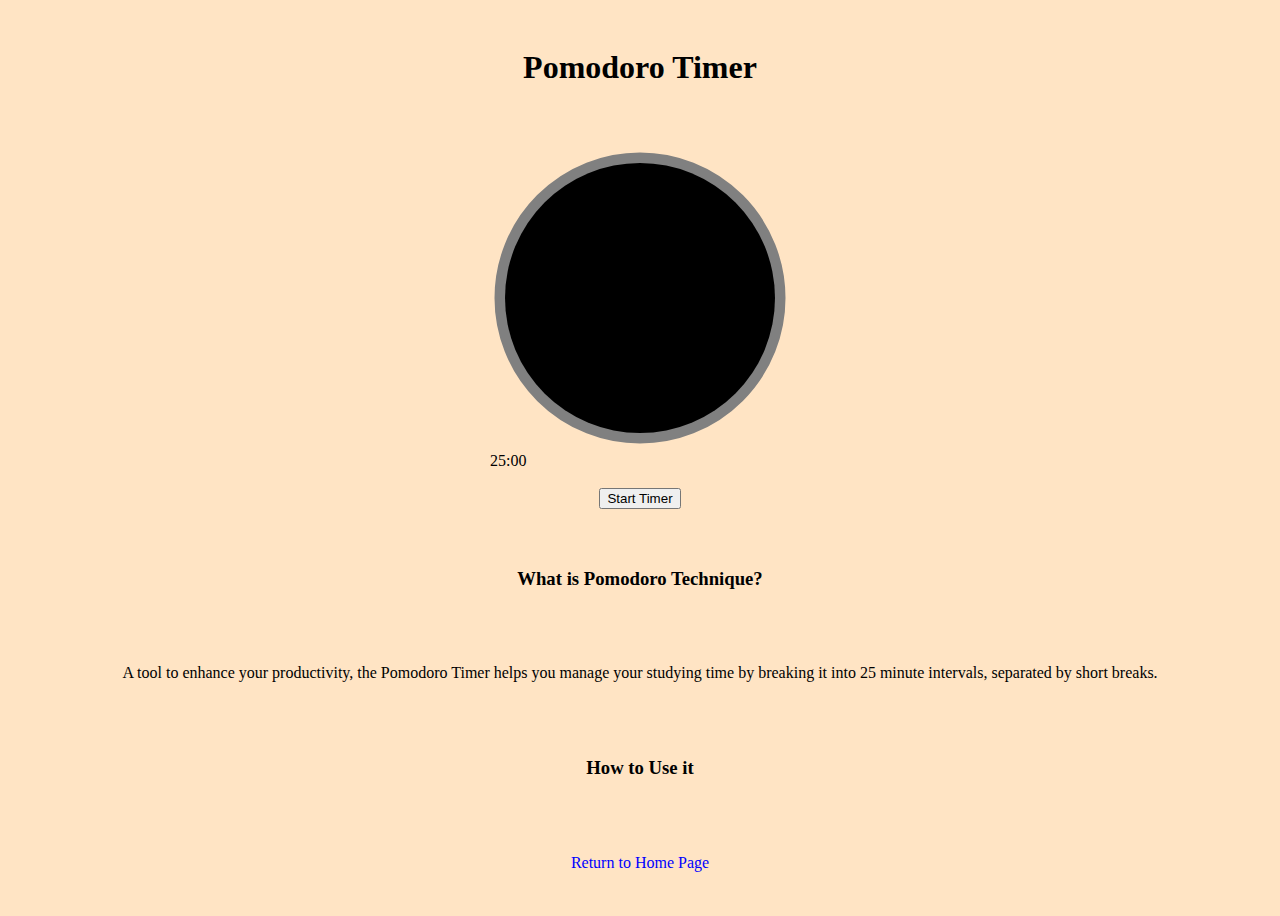
<file: pomodoro.html>
<!DOCTYPE html>
<html lang="en">
<head>
    <link rel="stylesheet" href="style.css">
    <style>
        a:link {
            color:blue;
            background-color: transparent;
            text-decoration: none;
        }

        a:visited {
            color: rgb(136, 5, 5);
            background-color: none;
            text-decoration: none;
        }

        a:hover {
            color:goldenrod;
            background-color: none;
            text-decoration: underline;
        }
    </style>
    <meta charset="UTF-8">
    <title>Pomodoro Timer</title>
</head>
<body style="background-color: bisque;">
<body>
    <h1>Pomodoro Timer</h1>

    <div id="app"></div>
    <button onclick="beginTimer()">Start Timer</button>
    
    <script>
        const full_time = 1500;
        const warning_time = 300;
        const alert_time = 100;

        const color_codes = {
            info: {
                color: "green"
            },
            warning: {
                color: "orange",
                threshold: warning_time
            },
            alert: {
                color: "red",
                threshold: alert_time
            }
        };

        const timeLimit = 1500;
        let timePassed = 0;
        let timeLeft = timeLimit;
        let timerInterval = null;
        let remainingTimeColor = color_codes.info.color;

        document.getElementById("app").innerHTML = `
        <div class="base-timer">
            <svg class="base-timer_svg" viewBox="0 0 100 100"
                xmlns="http://www.w3.org/2000/svg"
                <g class="base-timer__circle">
                    <circle class="base-timer__path-elapsed"
                    cx="50" cy="50" r="45"></circle>
                    <path 
                        id="base-timer-path-remaining" 
                        stroke-dasharray="283"
                        class="base-timer__path-remaining ${remainingTimeColor}"
                        d="
                        M 50, 50
                        m -45, 0
                        a 45, 45 0 1, 0 90, 0
                        a 45, 45 0 1, 0 -90, 0"
                        ></path>
                    </g>
                </svg>
                <span id="base-timer-label" class="base-timer__label">${formatTime(timeLeft)}</span>
            </div>
            `;
        
        beginTimer();

        function timeUp() {
            clearInterval(timerInterval);
        }

        function beginTimer() {
            timerInterval = setInterval(); {
                timePassed += 1;
                timeLeft = timeLimit - timePassed;
                document.getElementById("base-timer-label").innerHTML = formatTime(timeLeft);
                setRemainingTimeColor(timeLeft);

                if (timeLeft === 0) {
                    timeUp();
                }
            }
        }

        function formatTime(time) {
            const minutes = Math.floor(time/60);
            let seconds = time % 60;

            if (seconds < 10) {
                seconds = `0${seconds}`;
            }
            return `${minutes}:${seconds}`;
        }

        function setRemainingTimeColor(timeLeft) {
            const {alert, warning, info} = color_codes;
            if (timeLeft = alert.threshold) {
                document.getElementById("base-timer-path-remaining")
                document.classList.remove(warning.color);

                document.getElementById("base-timer-path-remaining")
                document.classList.add(alert.color);

            } else if (timeLeft = warning.threshold) {
                document.getElementById("base-timer-path-remaining")
                document.classList.remove(info.color)

                document.getElementById("base-timer-path-remaining")
                document.classList.add(warning.color);
            }
        }

        function calculateTime() {
            const timeFraction = timeLeft / timeLimit;
            return timeFraction - (1/timeLimit) * (1 - timeFraction);
        }
    </script>

    <h3>What is Pomodoro Technique?</h3>
    <p>A tool to enhance your productivity, the Pomodoro Timer helps you manage your studying time by breaking it into 25 minute intervals, separated by short breaks.</p>
    <h3>How to Use it</h3>

    <p><a href="index.html">Return to Home Page</a></p>

</body>
</html>
</file>
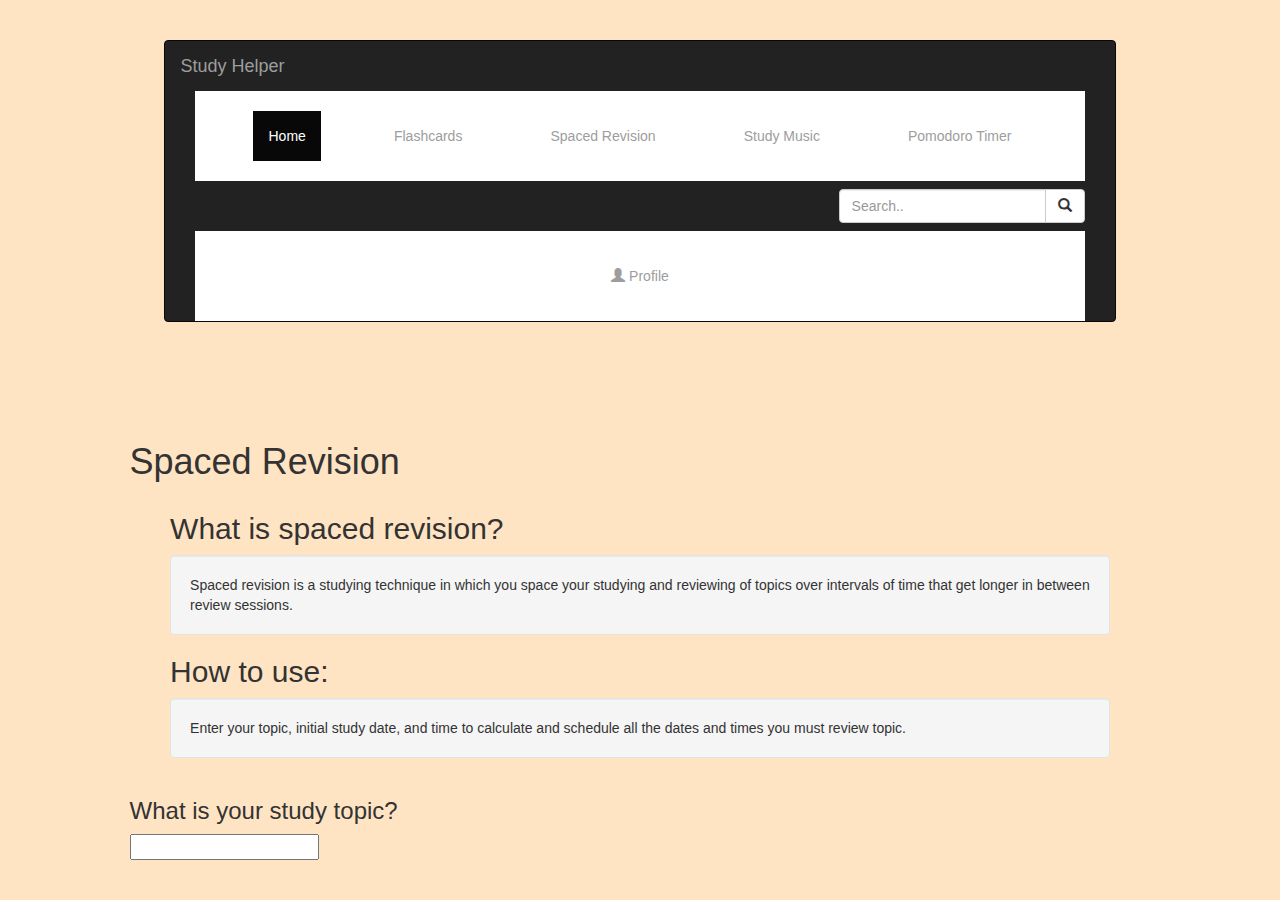
<file: spacedrevision.html>
<!DOCTYPE html>
<html lang="en">
  <head>
    <meta charset="utf-8">
    <title>Spaced Revision</title>
    <meta name="viewport" content="width=device-width, initial-scale=1">
    <link rel="stylesheet" href="https://maxcdn.bootstrapcdn.com/bootstrap/3.4.1/css/bootstrap.min.css">
    <link href='//fonts.googleapis.com/css?family=Playfair Display:400,700' rel='stylesheet' type='text/css'>
    <script src="https://ajax.googleapis.com/ajax/libs/jquery/3.5.1/jquery.min.js"></script>
    <script src="https://maxcdn.bootstrapcdn.com/bootstrap/3.4.1/js/bootstrap.min.js"></script>
    <link rel="stylesheet" href="style.css">
    <style>
        a:link {
            color:blue;
            background-color: transparent;
            text-decoration: none;
        }

        a:visited {
            color: rgb(136, 5, 5);
            background-color: none;
            text-decoration: none;
        }

        a:hover {
            color:goldenrod;
            background-color: none;
            text-decoration: underline;
        }
    </style>
</head>
    <body style="background-color: bisque;">
  <body>

<nav class="navbar navbar-inverse">
  <div class="container-fluid">
    <div class="navbar-header">
      <button type="button" class="navbar-toggle" data-toggle="collapse" data-target="#myNavbar">
        <span class="icon-bar"></span>
        <span class="icon-bar"></span>
        <span class="icon-bar"></span>                        
      </button>
      <a class="navbar-brand" href="index.html">Study Helper                             </a>
    </div>
    <div class="collapse navbar-collapse" id="myNavbar">
      <ul class="nav navbar-nav">
        <li class="active"><a href="index.html">Home</a></li>
        <li><a href="flash.html">Flashcards</a></li>
        <li><a href="spacedrevision.html">Spaced Revision</a></li>
        <li><a href="StudyMusic.html">Study Music</a></li>
        <li><a href="pomodoro.html">Pomodoro Timer</a></li>
      </ul>
      <form class="navbar-form navbar-right" role="search">
        <div class="form-group input-group">
          <input type="text" class="form-control" placeholder="Search..">
          <span class="input-group-btn">
            <button class="btn btn-default" type="button">
              <span class="glyphicon glyphicon-search"></span>
            </button>
          </span>        
        </div>
      </form>
      <ul class="nav navbar-nav navbar-right">
        <li><a href="#"><span class="glyphicon glyphicon-user"></span> Profile</a></li>
      </ul>
    </div>
  </div>
</nav>

    <header>
      <div class="container">
        <div class=""nav">
          <h1>Spaced Revision</h1>
          <div class="container">
            <h2>What is spaced revision?</h2>
            <div class="well">Spaced revision is a studying technique in which you space
                 your studying and reviewing of topics over intervals of time that get 
                 longer in between review sessions. </div>
            <h2>How to use:</h2>
            <div class="well">Enter your topic, initial study date, and time to calculate and schedule
                all the dates and times you must review topic. 
            </div>
          </div>
          </div>
            <form>
                <h3>What is your study topic?</h3>
                <input type="text" name="textbox" value=" ">
                
            </form>
          <!--<iframe frameborder="0" width="100%" height="500px" src="https://replit.com/@amdequit/SpacedRevision-embed?lite=1&outputonly=1" scrolling="no" framebord="no" allowtransparency="true" allowfullscreen="true" sandbow="allow-forms allow-pointer-lock allow-popups allow-same-origin allow-scripts allow-modals"></iframe> -->
    </header>
  </body>
</html>
</file>
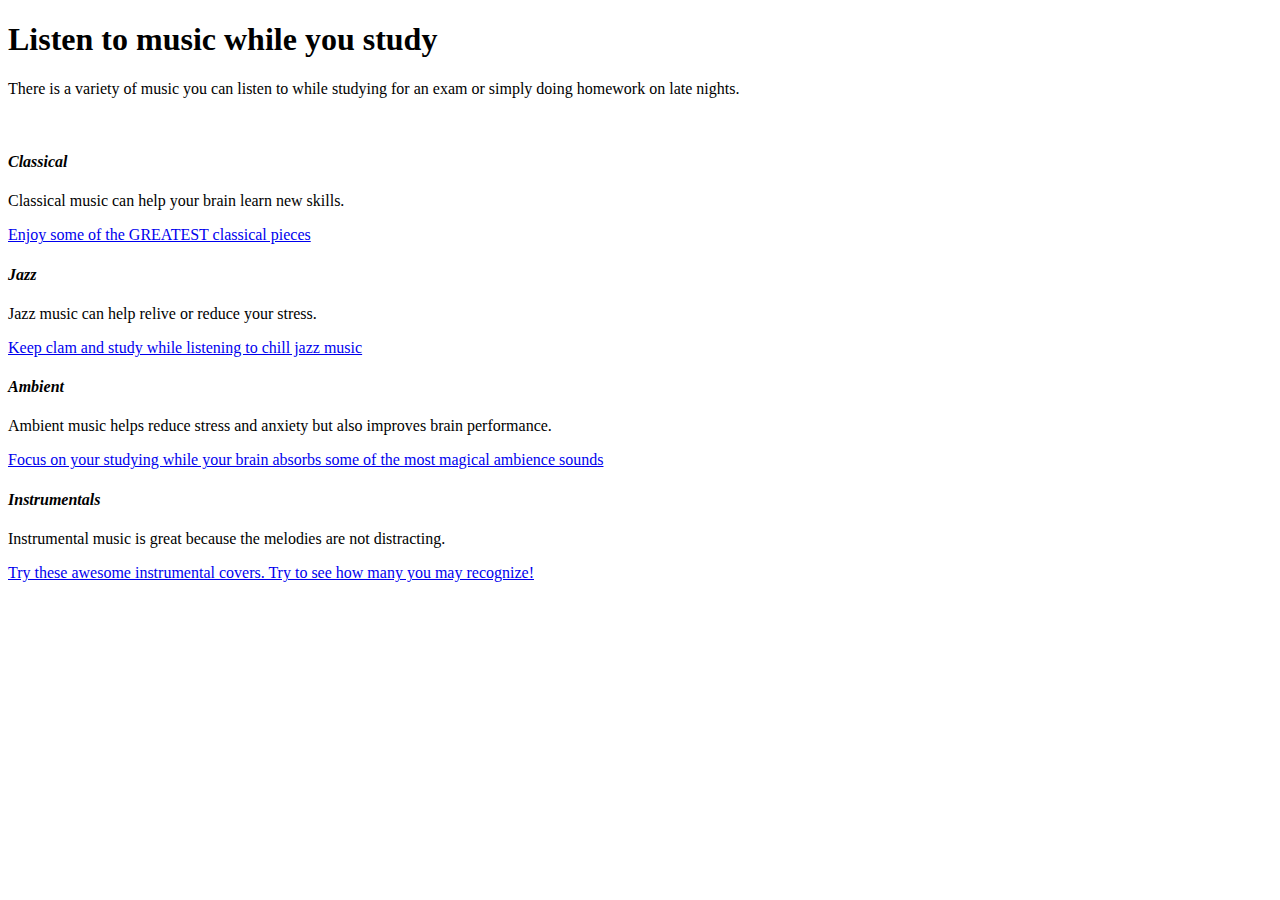
<file: StudyMusic.html>
<!DOCTYPE html>
<html lang="en">
    <head>
        <title>Study Music</title>
    <head>
    <body>

        
        <h1>Listen to music while you study</h1>
        <p>There is a variety of music you can listen to while studying for an exam or simply doing homework on late nights.</p>
        <br>
        <h4><i>Classical</i></h4>
        <p>Classical music can help your brain learn new skills.</p>
        <a href="https://youtu.be/5VB1RvyfISM">Enjoy some of the GREATEST classical pieces</a>
        <br>
        <h4><i>Jazz</i></h4>
        <p>Jazz music can help relive or reduce your stress.</p>
        <a href="https://youtu.be/EIw8SO6dadQ">Keep clam and study while listening to chill jazz music</a>
        <br>
        <h4><i>Ambient</i></h4>
        <p>Ambient music helps reduce stress and anxiety but also improves brain performance.</p>
        <a href="https://youtu.be/sjkrrmBnpGE">Focus on your studying while your brain absorbs some of the most magical ambience sounds</a>   </body>
        <br>
        <h4><i>Instrumentals</i></h4>
        <p>Instrumental music is great because the melodies are not distracting.</p>
        <a href="https://youtu.be/KH7Mli_cKEs">Try these awesome instrumental covers. Try to see how many you may recognize!</a>
    </body>


</html>
</file>
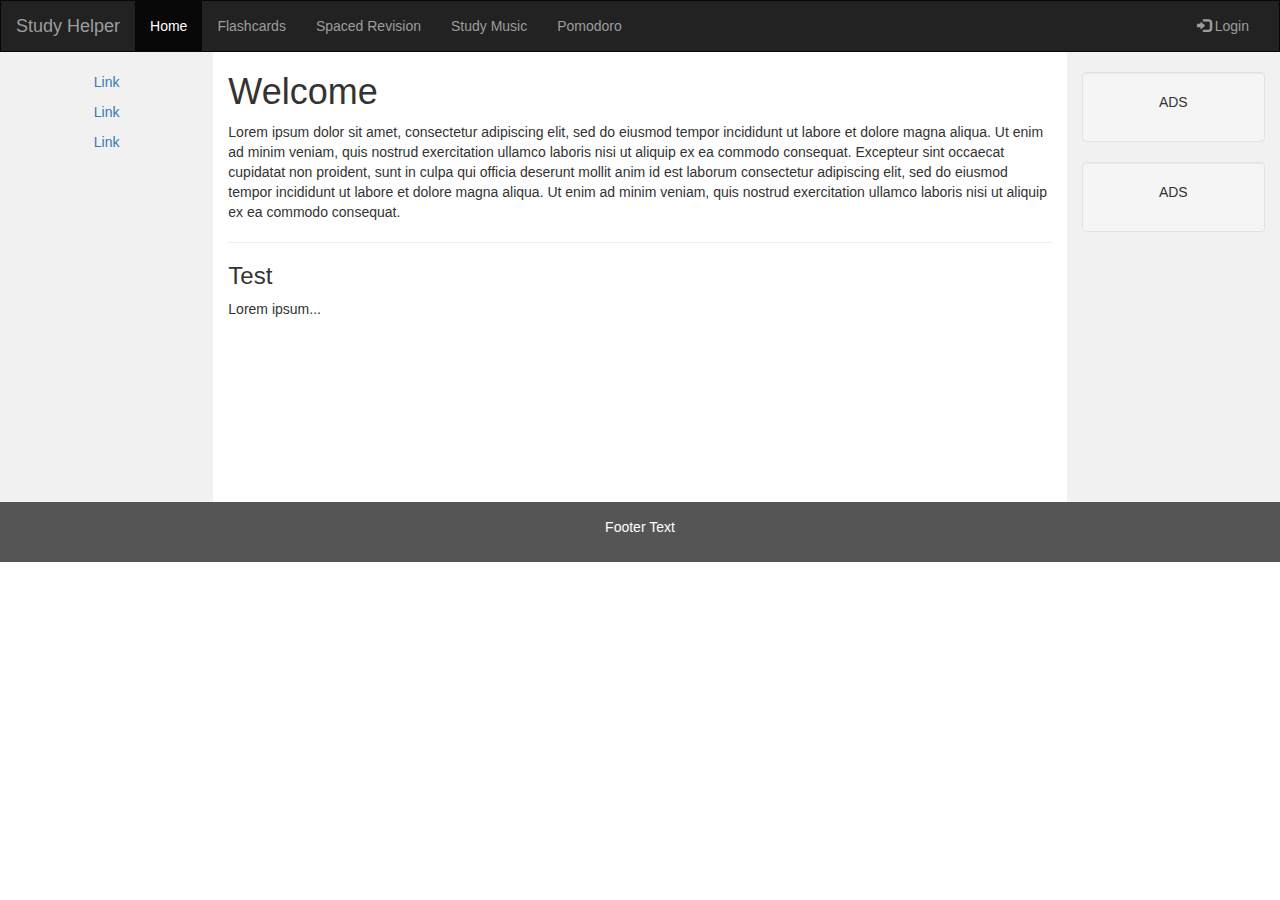
<file: testTemplate.html>
<!DOCTYPE html>
<html lang="en">
<head>
  <title>Testing</title>
  <meta charset="utf-8">
  <meta name="viewport" content="width=device-width, initial-scale=1">
  <link rel="stylesheet" href="https://maxcdn.bootstrapcdn.com/bootstrap/3.4.1/css/bootstrap.min.css">
  <script src="https://ajax.googleapis.com/ajax/libs/jquery/3.6.0/jquery.min.js"></script>
  <script src="https://maxcdn.bootstrapcdn.com/bootstrap/3.4.1/js/bootstrap.min.js"></script>
  <style>
    /* Remove the navbar's default margin-bottom and rounded borders */ 
    .navbar {
      margin-bottom: 0;
      border-radius: 0;
    }
    
    /* Set height of the grid so .sidenav can be 100% (adjust as needed) */
    .row.content {height: 450px}
    
    /* Set gray background color and 100% height */
    .sidenav {
      padding-top: 20px;
      background-color: #f1f1f1;
      height: 100%;
    }
    
    /* Set black background color, white text and some padding */
    footer {
      background-color: #555;
      color: white;
      padding: 15px;
    }
    
    /* On small screens, set height to 'auto' for sidenav and grid */
    @media screen and (max-width: 767px) {
      .sidenav {
        height: auto;
        padding: 15px;
      }
      .row.content {height:auto;} 
    }
  </style>
</head>
<body>

<nav class="navbar navbar-inverse">
  <div class="container-fluid">
    <div class="navbar-header">
      <button type="button" class="navbar-toggle" data-toggle="collapse" data-target="#myNavbar">
        <span class="icon-bar"></span>
        <span class="icon-bar"></span>
        <span class="icon-bar"></span>                        
      </button>
      <a class="navbar-brand" href="index.html">Study Helper</a>
    </div>
    <div class="collapse navbar-collapse" id="myNavbar">
      <ul class="nav navbar-nav">
        <li class="active"><a href="index.html">Home</a></li>
        <li><a href="flash.html">Flashcards</a></li>
        <li><a href="spacedrevision.html">Spaced Revision</a></li>
        <li><a href="StudyMusic.html">Study Music</a></li>
        <li><a href="pomodoro.html">Pomodoro</a></li>
      </ul>
      <ul class="nav navbar-nav navbar-right">
        <li><a href="#"><span class="glyphicon glyphicon-log-in"></span> Login</a></li>
      </ul>
    </div>
  </div>
</nav>
  
<div class="container-fluid text-center">    
  <div class="row content">
    <div class="col-sm-2 sidenav">
      <p><a href="#">Link</a></p>
      <p><a href="#">Link</a></p>
      <p><a href="#">Link</a></p>
    </div>
    <div class="col-sm-8 text-left"> 
      <h1>Welcome</h1>
      <p>Lorem ipsum dolor sit amet, consectetur adipiscing elit, sed do eiusmod tempor incididunt ut labore et dolore magna aliqua. Ut enim ad minim veniam, quis nostrud exercitation ullamco laboris nisi ut aliquip ex ea commodo consequat. Excepteur sint occaecat cupidatat non proident, sunt in culpa qui officia deserunt mollit anim id est laborum consectetur adipiscing elit, sed do eiusmod tempor incididunt ut labore et dolore magna aliqua. Ut enim ad minim veniam, quis nostrud exercitation ullamco laboris nisi ut aliquip ex ea commodo consequat.</p>
      <hr>
      <h3>Test</h3>
      <p>Lorem ipsum...</p>
    </div>
    <div class="col-sm-2 sidenav">
      <div class="well">
        <p>ADS</p>
      </div>
      <div class="well">
        <p>ADS</p>
      </div>
    </div>
  </div>
</div>

<footer class="container-fluid text-center">
  <p>Footer Text</p>
</footer>

</body>
</html>
</file>
<file: style.css>
body {
    display: grid;
    height: 100vh;
    place-items: center;
}

.base-timer {
    position: relative;
    width: 300px;
    height: 300px;
}

.base-timer__svg {
    transform: scaleX(-1);
}

.base-timer__circle {
    fill: none;
    stroke: none;
}

.base-timer__path-elapsed {
    stroke-width: 7px;
    stroke: grey;
}

.base-timer__path-remaining {
    stroke-width: 7px;
    stroke-linecap: round;
    transform: rotate(90deg);
    transform-origin: center;
    fill-rule: nonzero;
}

.base-timer__path-remaining.green {
    color: green;
}

.base-timer__path-remaining.orange {
    color: orange;
}

.base-timer__path-remaining.red {
    color: red;
}

.base-timer_label {
    position:absolute;
    width: 300px;
    height: 300px;
    top: 0;
    align-items: center;
    font-size: 48px;
}

.container{
    width: 95%;
    margin: auto;
}

.nav{
    display: flex;
    justify-content: space-between;
    width: 100%;
    margin: auto;
    padding: 20px 0;
    background-color: white;
}

.create-box{
    width: 380px;
    margin: auto;
    padding: 20px;
    border-radius: 5px;
    background-color: whitesmoke;
    box-shadow: 0 2px 4px 0 rgba(0,0,0,0.7);
}

.create-box textarea{
    width: 100%;
    border-radius: 5px;
    font-family: inherit;
    border: 1px solid lightgray; 
}

.create-box button{
    width: fit-content;
}

.flashcards{
    display: flex;
    justify-content: flex-start;
    align-items: flex-start;
    flex-wrap:wrap;
    width: 100%;
    margin: auto;
    margin-top: 10px;
    padding: 0 10px;
}

.flashcard{
    width: 370px;
    height: 200px;
    word-wrap: break-word;
    margin: 10px;
    background-color: white;
    box-shadow: 0 2px 4px 0 rgba(0,0,0,0.7);
}

.flashcard h2{
    font-size: 1rem
}
</file>
